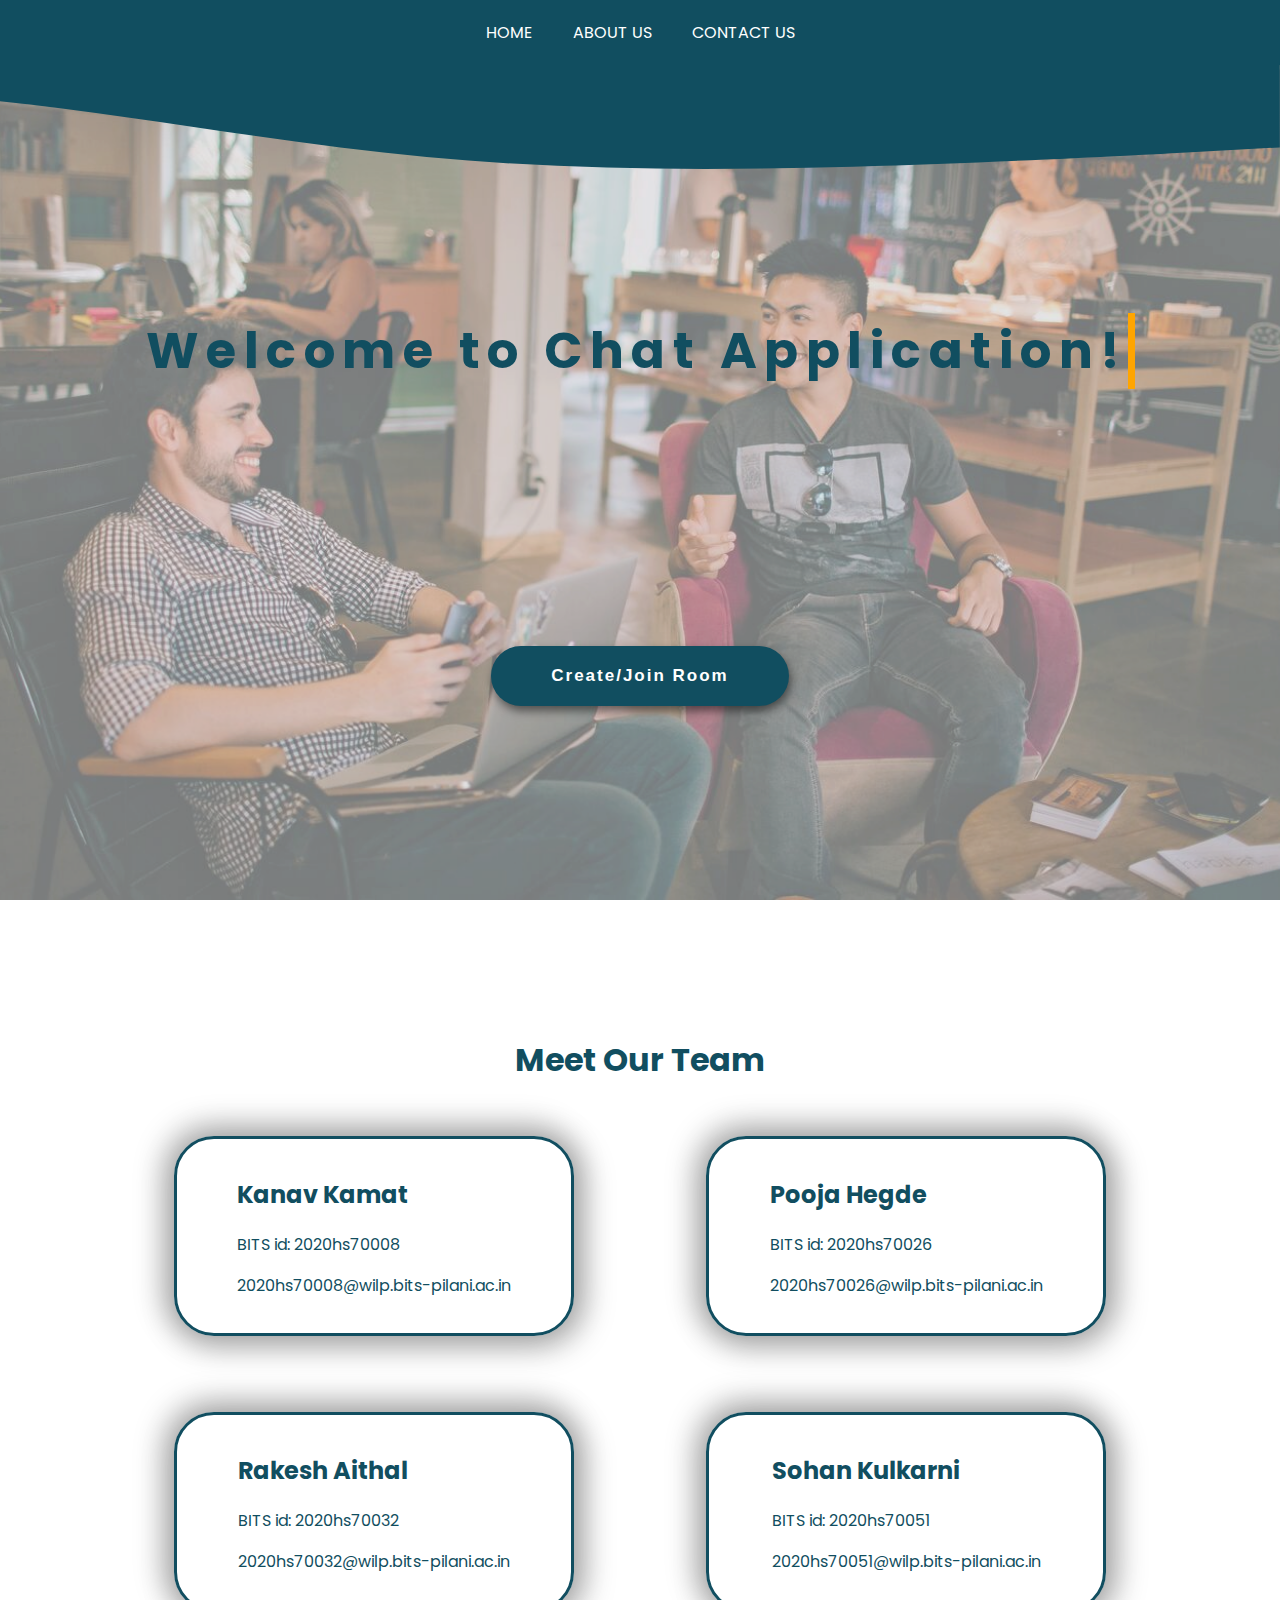
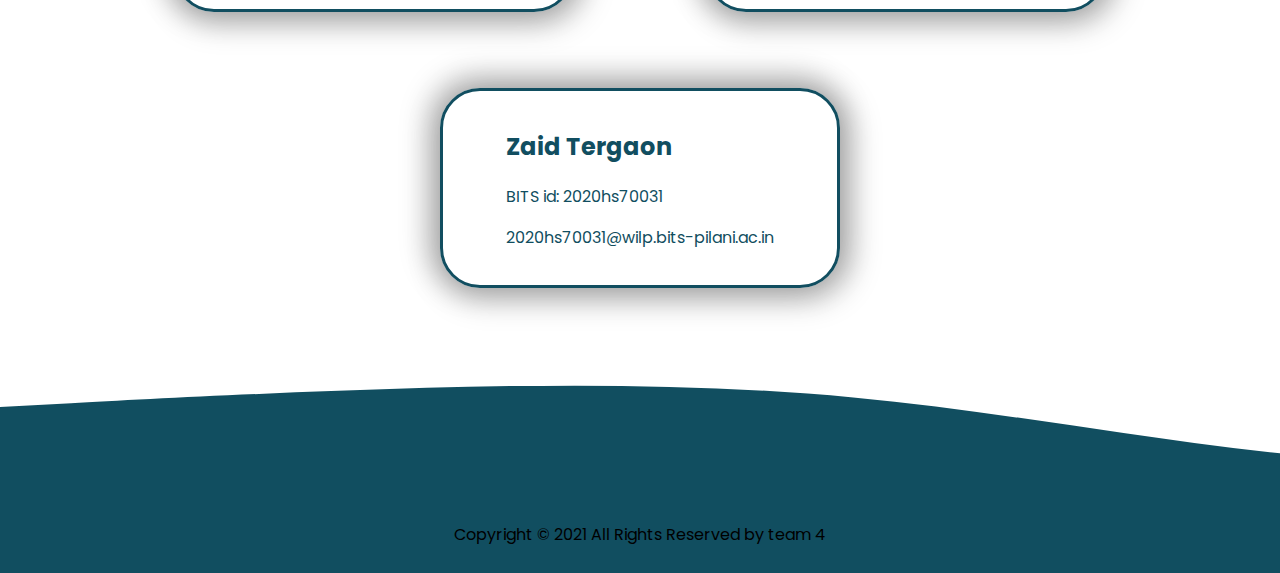
<file: ChatApplication-main/src/main/resources/static/index.html>
<!DOCTYPE html>
<html lang="en">

<head>
    <meta charset="UTF-8">
    <meta http-equiv="X-UA-Compatible" content="IE=edge">
    <meta name="viewport" content="width=device-width, initial-scale=1.0">
    <link rel="stylesheet" href="css/style.css">
    <title>Landing page</title>
</head>

<body class="parallax">
    <div class="hero">
        <div class="navigation">
            <a href="index.html">HOME</a>
            <a href="#about-us">ABOUT US</a>
            <a href="#footer">CONTACT US</a>
        </div>
        <!-- <div class="parallax"></div> -->
        <div class="banner">
            <div class="banner-upper-wave">
                <svg id="wave" style="transform:rotate(180deg); transition: 0.3s" viewBox="0 0 1440 130" version="1.1" xmlns="http://www.w3.org/2000/svg"><defs><linearGradient id="sw-gradient-0" x1="0" x2="0" y1="1" y2="0"><stop stop-color="rgba(17, 78, 96, 1)" offset="0%"></stop><stop stop-color="rgba(17, 78, 96, 1)" offset="100%"></stop></linearGradient></defs><path style="transform:translate(0, 0px); opacity:1" fill="url(#sw-gradient-0)" d="M0,26L80,21.7C160,17,320,9,480,4.3C640,0,800,0,960,15.2C1120,30,1280,61,1440,78C1600,95,1760,100,1920,97.5C2080,95,2240,87,2400,80.2C2560,74,2720,69,2880,69.3C3040,69,3200,74,3360,73.7C3520,74,3680,69,3840,67.2C4000,65,4160,65,4320,62.8C4480,61,4640,56,4800,60.7C4960,65,5120,78,5280,82.3C5440,87,5600,82,5760,75.8C5920,69,6080,61,6240,65C6400,69,6560,87,6720,82.3C6880,78,7040,52,7200,52C7360,52,7520,78,7680,84.5C7840,91,8000,78,8160,65C8320,52,8480,39,8640,47.7C8800,56,8960,87,9120,93.2C9280,100,9440,82,9600,73.7C9760,65,9920,65,10080,69.3C10240,74,10400,82,10560,75.8C10720,69,10880,48,11040,47.7C11200,48,11360,69,11440,80.2L11520,91L11520,130L11440,130C11360,130,11200,130,11040,130C10880,130,10720,130,10560,130C10400,130,10240,130,10080,130C9920,130,9760,130,9600,130C9440,130,9280,130,9120,130C8960,130,8800,130,8640,130C8480,130,8320,130,8160,130C8000,130,7840,130,7680,130C7520,130,7360,130,7200,130C7040,130,6880,130,6720,130C6560,130,6400,130,6240,130C6080,130,5920,130,5760,130C5600,130,5440,130,5280,130C5120,130,4960,130,4800,130C4640,130,4480,130,4320,130C4160,130,4000,130,3840,130C3680,130,3520,130,3360,130C3200,130,3040,130,2880,130C2720,130,2560,130,2400,130C2240,130,2080,130,1920,130C1760,130,1600,130,1440,130C1280,130,1120,130,960,130C800,130,640,130,480,130C320,130,160,130,80,130L0,130Z"></path></svg>
            </div>
            <div class="banner-main">
                <div class="typewriter">
                    <h3>Welcome to Chat Application!</h3>
                </div>
                <form action="page2.html">
                    <button class="btn banner-btn">Create/Join Room</button>
                </form>
            </div>
            <!-- <div class="banner-lower-wave">
                <svg id="wave" style="transform:rotate(0deg); transition: 0.3s" viewBox="0 0 1440 130" version="1.1" xmlns="http://www.w3.org/2000/svg"><defs><linearGradient id="sw-gradient-0" x1="0" x2="0" y1="1" y2="0"><stop stop-color="rgba(17, 78, 96, 1)" offset="0%"></stop><stop stop-color="rgba(17, 78, 96, 1)" offset="100%"></stop></linearGradient></defs><path style="transform:translate(0, 0px); opacity:1" fill="url(#sw-gradient-0)" d="M0,26L80,21.7C160,17,320,9,480,4.3C640,0,800,0,960,15.2C1120,30,1280,61,1440,78C1600,95,1760,100,1920,97.5C2080,95,2240,87,2400,80.2C2560,74,2720,69,2880,69.3C3040,69,3200,74,3360,73.7C3520,74,3680,69,3840,67.2C4000,65,4160,65,4320,62.8C4480,61,4640,56,4800,60.7C4960,65,5120,78,5280,82.3C5440,87,5600,82,5760,75.8C5920,69,6080,61,6240,65C6400,69,6560,87,6720,82.3C6880,78,7040,52,7200,52C7360,52,7520,78,7680,84.5C7840,91,8000,78,8160,65C8320,52,8480,39,8640,47.7C8800,56,8960,87,9120,93.2C9280,100,9440,82,9600,73.7C9760,65,9920,65,10080,69.3C10240,74,10400,82,10560,75.8C10720,69,10880,48,11040,47.7C11200,48,11360,69,11440,80.2L11520,91L11520,130L11440,130C11360,130,11200,130,11040,130C10880,130,10720,130,10560,130C10400,130,10240,130,10080,130C9920,130,9760,130,9600,130C9440,130,9280,130,9120,130C8960,130,8800,130,8640,130C8480,130,8320,130,8160,130C8000,130,7840,130,7680,130C7520,130,7360,130,7200,130C7040,130,6880,130,6720,130C6560,130,6400,130,6240,130C6080,130,5920,130,5760,130C5600,130,5440,130,5280,130C5120,130,4960,130,4800,130C4640,130,4480,130,4320,130C4160,130,4000,130,3840,130C3680,130,3520,130,3360,130C3200,130,3040,130,2880,130C2720,130,2560,130,2400,130C2240,130,2080,130,1920,130C1760,130,1600,130,1440,130C1280,130,1120,130,960,130C800,130,640,130,480,130C320,130,160,130,80,130L0,130Z"></path></svg>
            </div> -->
        </div>
    </div>

    <div class="about-us" id="about-us">
        <h1 style="text-align:center" class="">Meet Our Team</h1>
        <div class="row">
            <div class="column">
                <div class="card">
                    <!-- <img src="/w3images/team1.jpg" alt="Jane" style="width:100%"> -->
                    <div class="container">
                        <h2>Kanav Kamat</h2>
                        <!-- <p class="title">CEO & Founder</p> -->
                        <p>BITS id: 2020hs70008</p>
                        <p>2020hs70008@wilp.bits-pilani.ac.in</p>
                        <!-- <p><button class="button">Contact</button></p> -->
                    </div>
                </div>
            </div>

            <div class="column">
                <div class="card">
                    <!-- <img src="/w3images/team1.jpg" alt="Jane" style="width:100%"> -->
                    <div class="container">
                        <h2>Pooja Hegde</h2>
                        <!-- <p class="title">CEO & Founder</p> -->
                        <p>BITS id: 2020hs70026</p>
                        <p>2020hs70026@wilp.bits-pilani.ac.in</p>
                        <!-- <p><button class="button">Contact</button></p> -->
                    </div>
                </div>
            </div>

            <div class="column">
                <div class="card">
                    <!-- <img src="/w3images/team1.jpg" alt="Jane" style="width:100%"> -->
                    <div class="container">
                        <h2>Rakesh Aithal</h2>
                        <!-- <p class="title">CEO & Founder</p> -->
                        <p>BITS id: 2020hs70032</p>
                        <p>2020hs70032@wilp.bits-pilani.ac.in</p>
                        <!-- <p><button class="button">Contact</button></p> -->
                    </div>
                </div>
            </div>
            <!-- </div> -->
            <!-- <div class="row"> -->
            <div class="column">
                <div class="card">
                    <!-- <img src="/w3images/team1.jpg" alt="Jane" style="width:100%"> -->
                    <div class="container">
                        <h2>Sohan Kulkarni</h2>
                        <!-- <p class="title">CEO & Founder</p> -->
                        <p>BITS id: 2020hs70051</p>
                        <p>2020hs70051@wilp.bits-pilani.ac.in</p>
                        <!-- <p><button class="button">Contact</button></p> -->
                    </div>
                </div>
            </div>

            <div class="column">
                <div class="card">
                    <!-- <img src="/w3images/team1.jpg" alt="Jane" style="width:100%"> -->
                    <div class="container">
                        <h2>Zaid Tergaon</h2>
                        <!-- <p class="title">CEO & Founder</p> -->
                        <p>BITS id: 2020hs70031</p>
                        <p>2020hs70031@wilp.bits-pilani.ac.in</p>
                        <!-- <p><button class="button">Contact</button></p> -->
                    </div>
                </div>
            </div>
        </div>
    </div>
    <div class="footer" id="footer">
        <div class="banner-lower-wave">
            <div class="svg-container">
                <svg id="wave" style="transform:rotate(0deg); transition: 0.3s" viewBox="0 0 1440 130" version="1.1" xmlns="http://www.w3.org/2000/svg"><defs><linearGradient id="sw-gradient-0" x1="0" x2="0" y1="1" y2="0"><stop stop-color="rgba(17, 78, 96, 1)" offset="0%"></stop><stop stop-color="rgba(17, 78, 96, 1)" offset="100%"></stop></linearGradient></defs><path style="transform:translate(0, 0px); opacity:1" fill="url(#sw-gradient-0)" d="M0,26L80,21.7C160,17,320,9,480,4.3C640,0,800,0,960,15.2C1120,30,1280,61,1440,78C1600,95,1760,100,1920,97.5C2080,95,2240,87,2400,80.2C2560,74,2720,69,2880,69.3C3040,69,3200,74,3360,73.7C3520,74,3680,69,3840,67.2C4000,65,4160,65,4320,62.8C4480,61,4640,56,4800,60.7C4960,65,5120,78,5280,82.3C5440,87,5600,82,5760,75.8C5920,69,6080,61,6240,65C6400,69,6560,87,6720,82.3C6880,78,7040,52,7200,52C7360,52,7520,78,7680,84.5C7840,91,8000,78,8160,65C8320,52,8480,39,8640,47.7C8800,56,8960,87,9120,93.2C9280,100,9440,82,9600,73.7C9760,65,9920,65,10080,69.3C10240,74,10400,82,10560,75.8C10720,69,10880,48,11040,47.7C11200,48,11360,69,11440,80.2L11520,91L11520,130L11440,130C11360,130,11200,130,11040,130C10880,130,10720,130,10560,130C10400,130,10240,130,10080,130C9920,130,9760,130,9600,130C9440,130,9280,130,9120,130C8960,130,8800,130,8640,130C8480,130,8320,130,8160,130C8000,130,7840,130,7680,130C7520,130,7360,130,7200,130C7040,130,6880,130,6720,130C6560,130,6400,130,6240,130C6080,130,5920,130,5760,130C5600,130,5440,130,5280,130C5120,130,4960,130,4800,130C4640,130,4480,130,4320,130C4160,130,4000,130,3840,130C3680,130,3520,130,3360,130C3200,130,3040,130,2880,130C2720,130,2560,130,2400,130C2240,130,2080,130,1920,130C1760,130,1600,130,1440,130C1280,130,1120,130,960,130C800,130,640,130,480,130C320,130,160,130,80,130L0,130Z"></path></svg>

                <!-- <svg xmlns="http://www.w3.org/2000/svg" viewBox="0 0 1440 320"><path fill="#114e60" fill-opacity="1" d="M0,192L48,197.3C96,203,192,213,288,229.3C384,245,480,267,576,250.7C672,235,768,181,864,181.3C960,181,1056,235,1152,234.7C1248,235,1344,181,1392,154.7L1440,128L1440,320L1392,320C1344,320,1248,320,1152,320C1056,320,960,320,864,320C768,320,672,320,576,320C480,320,384,320,288,320C192,320,96,320,48,320L0,320Z"></path></svg> -->
            </div>
        </div>
        <div class="footer-content">
            <p>Copyright © 2021 All Rights Reserved by team 4</p>
        </div>
    </div>
</body>

</html>
</file>
<file: ChatApplication-main/src/main/resources/static/css/style.css>
@import url("https://fonts.googleapis.com/css2?family=Poppins&display=swap");
body {
  margin: 0;
  padding: 0;
  box-sizing: border-box;
  font-size: 16px;
  font-family: "Poppins", sans-serif;
  width: 100%;
  min-height: 100vh;
}

*,
*:before,
*:after {
  box-sizing: inherit;
}

.parallax {
  /* The image used */
  background-image: url("../assets/pic2_final.png");
  min-height: 500px;
  /* Create the parallax scrolling effect */
  background-attachment: fixed;
  background-position: center;
  background-repeat: no-repeat;
  background-size: cover;
}

.navigation {
  min-height: 18%;
  background-color: #114e60;
  color: #fff;
  display: flex;
  justify-content: center;
  z-index: 2;
}
.navigation a {
  text-decoration: none;
  color: #fff;
  padding: 20px 20px;
  text-transform: uppercase;
  font-size: 16px;
}

.hero .banner {
  position: relative;
  height: 100vh;
}
.hero .banner .banner-upper-wave svg {
  margin-top: -10px;
}
.hero .banner .banner-main {
  position: relative;
  top: 15%;
  margin: 0 auto;
  text-align: center;
}
.hero .banner .banner-main .typewriter {
  display: inline-block;
}
.hero .banner .banner-main h3 {
  font-size: 50px;
  color: #114e60;
}
.hero .banner .banner-main .banner-btn {
  margin-top: 250px;
  padding: 20px 60px;
  border-radius: 30px;
  font-size: 17px;
  letter-spacing: 2px;
  font-weight: 600;
}
.hero .banner .banner-lower-wave {
  position: absolute;
  width: 100%;
  height: auto;
  bottom: 0;
}

.typewriter h3 {
  overflow: hidden;
  /* Ensures the content is not revealed until the animation */
  border-right: 0.15em solid orange;
  /* The typwriter cursor */
  white-space: nowrap;
  /* Keeps the content on a single line */
  margin: 0 auto;
  /* Gives that scrolling effect as the typing happens */
  letter-spacing: 0.15em;
  /* Adjust as needed */
  animation: typing 5s steps(40, end), blink-caret 0.75s step-end infinite;
}

/* The typing effect */
@keyframes typing {
  from {
    width: 0;
  }
  to {
    width: 100%;
  }
}
/* The typewriter cursor effect */
@keyframes blink-caret {
  from, to {
    border-color: transparent;
  }
  50% {
    border-color: orange;
  }
}
.btn {
  background-color: #114e60;
  color: #fff;
  padding: 12px 20px;
  font-size: 16px;
  border: none;
  border-radius: 12px;
  cursor: pointer;
  box-shadow: 2px 5px 10px rgba(0, 0, 0, 0.5);
}

.about-us {
  width: 100%;
  background-color: #fff;
  padding: 50px;
}
.about-us h1 {
  color: #114e60;
}
.about-us .row {
  display: flex;
  justify-content: space-evenly;
  flex-wrap: wrap;
}
.about-us .column {
  margin-bottom: 16px;
  padding: 0 8px;
}
.about-us .card {
  color: #114e60;
  border: 3px solid #114e60;
  margin: 30px auto;
  width: 400px;
  height: 200px;
  border-radius: 40px;
  box-shadow: 5px 5px 30px 7px rgba(0, 0, 0, 0.25), -5px -5px 30px 7px rgba(0, 0, 0, 0.22);
  transition: 0.6s;
  display: flex;
  justify-content: center;
  align-items: center;
}
.about-us .card:hover {
  background-color: #114e60;
  color: #fff;
  box-shadow: 5px 5px 30px 15px rgba(0, 0, 0, 0.25), -5px -5px 30px 15px rgba(0, 0, 0, 0.22);
}
.about-us .about-section {
  padding: 50px;
  text-align: center;
  color: #fff;
}
.about-us .container {
  padding: 0 16px;
}
.about-us .title {
  color: grey;
}
.about-us .button {
  border: none;
  outline: 0;
  display: inline-block;
  padding: 8px;
  color: white;
  background-color: #000;
  text-align: center;
  cursor: pointer;
  width: 100%;
}
.about-us .button:hover {
  background-color: #555;
}
@media screen and (max-width: 650px) {
  .about-us .column {
    width: 100%;
    display: block;
  }
}

.footer .svg-container {
  margin: 0;
  background-color: white;
  display: block;
}
.footer .footer-content {
  padding: 10px;
  display: flex;
  justify-content: center;
  margin-top: -10px;
  background-color: #114e60;
}

@keyframes shake {
  0% {
    transform: translate(1px, 1px) rotate(0deg);
  }
  10% {
    transform: translate(-1px, -2px) rotate(-1deg);
  }
  20% {
    transform: translate(-3px, 0px) rotate(1deg);
  }
  30% {
    transform: translate(3px, 2px) rotate(0deg);
  }
  40% {
    transform: translate(1px, -1px) rotate(1deg);
  }
  50% {
    transform: translate(-1px, 2px) rotate(-1deg);
  }
  60% {
    transform: translate(-3px, 1px) rotate(0deg);
  }
  70% {
    transform: translate(3px, 1px) rotate(-1deg);
  }
  80% {
    transform: translate(-1px, -1px) rotate(1deg);
  }
  90% {
    transform: translate(1px, 2px) rotate(0deg);
  }
  100% {
    transform: translate(1px, -2px) rotate(-1deg);
  }
}
</file>
